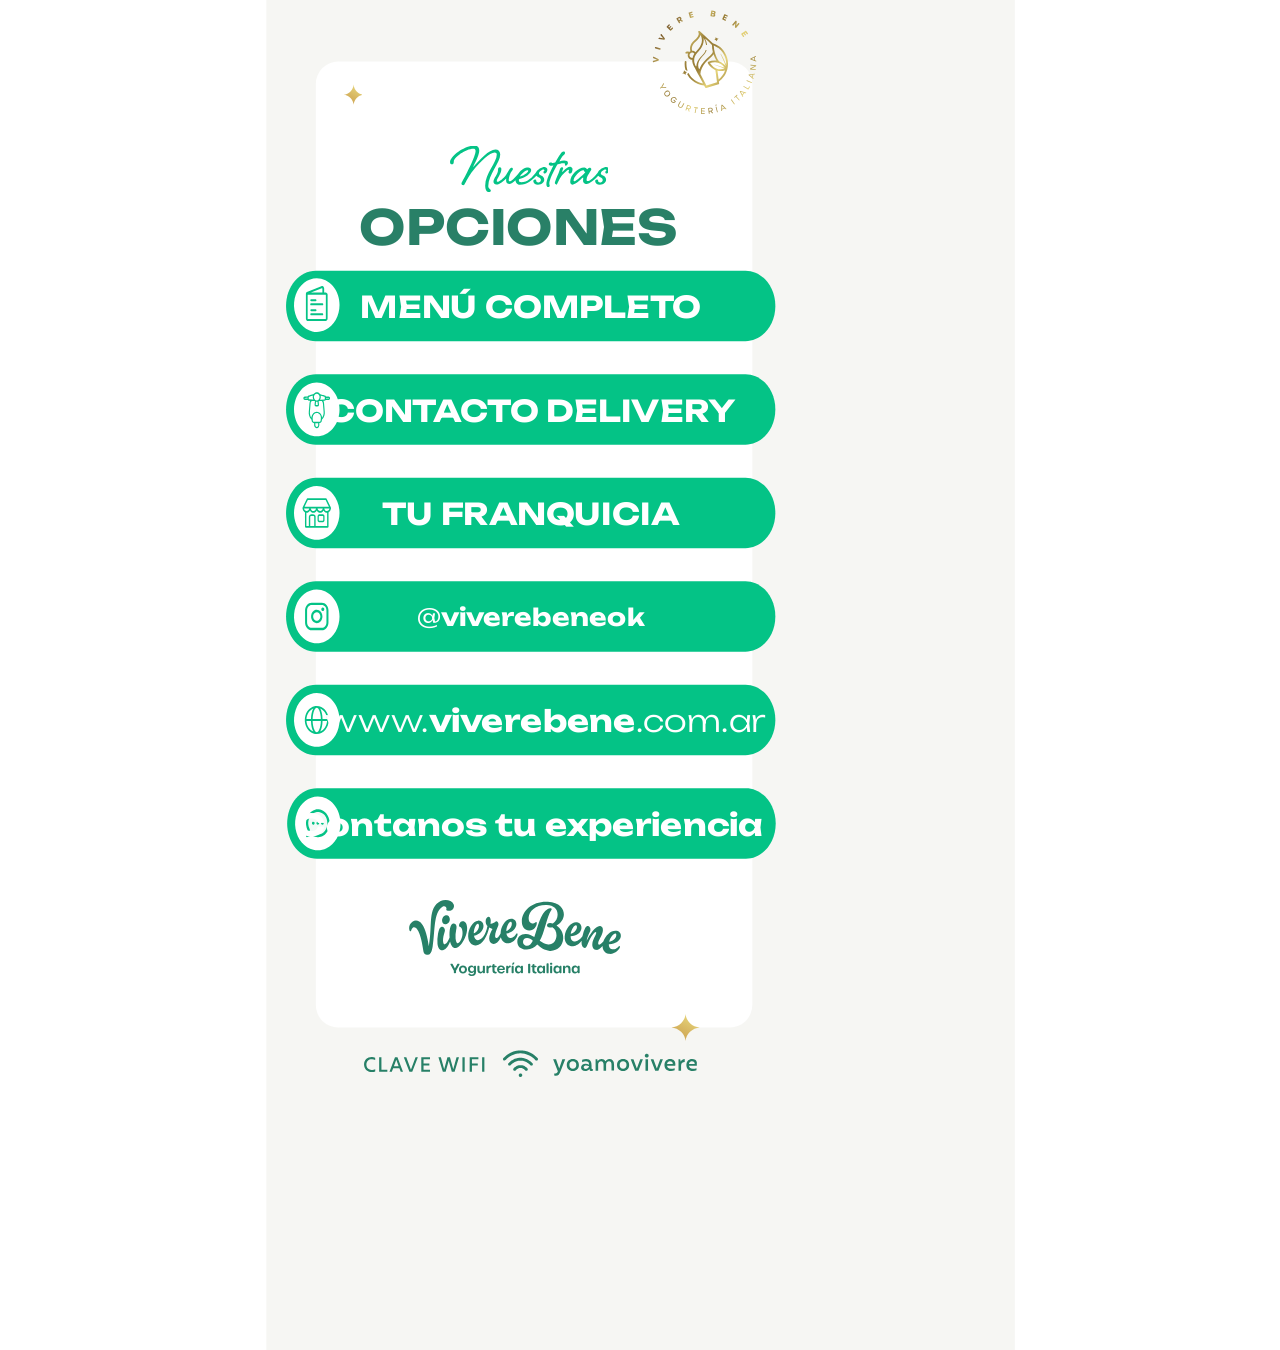
<file: index.html>
<!DOCTYPE html>
<html lang="en">
<head>
  <meta charset="UTF-8">
  <meta http-equiv="X-UA-Compatible" content="IE=edge">
  <meta name="viewport" content="width=device-width, initial-scale=1.0">
  <link rel="stylesheet" href="vars.css">
  <link rel="stylesheet" href="style.css">
  <link href="https://fonts.googleapis.com/css2?family=Unbounded:wght@300;700&display=swap" rel="stylesheet">
  
  
  <style>
   a,
   button,
   input,
   select,
   h1,
   h2,
   h3,
   h4,
   h5,
   * {
       box-sizing: border-box;
       margin: 0;
       padding: 0;
       border: none;
       text-decoration: none;
       background: none;
   
       -webkit-font-smoothing: antialiased;
   }
   
   menu, ol, ul {
       list-style-type: none;
       margin: 0;
       padding: 0;
   }
   </style>
  <title>Document</title>
</head>
<body>
  <div class="android-compact-6">
    <div class="group-9">
      <div class="rectangle-3"></div>
      <div class="botones">
        <div class="vivere-cono-men-con-bot-n-1">
          <a href="VIVERE menú .pdf">
          <img class="capa-2" src="capa-20.svg" />
          <div class="frame-18">
            <div class="frame-8">
              <div class="men-completo">MENÚ COMPLETO</div>
            </div>
          </div></a>
        </div>
        <div class="vivere-cono-delivery-con-bot-n-1-1">
          <a href="#">
          <img class="capa-22" src="capa-21.svg" />
          <div class="frame-17">
            <div class="frame-8">
              <div class="contacto-delivery">CONTACTO DELIVERY</div>
            </div>
          </div></a>
        </div>
        <div class="vivere-cono-franquicias-con-bot-n-2">
          <img class="capa-23" src="capa-22.svg" />
          <div class="frame-172">
            <a href="#">
            <div class="frame-8">
              <div class="tu-franquicia">TU FRANQUICIA</div>
            </div>
          </div></a>
        </div>
        <div class="frame-22">
          <img class="group-8" src="group-80.svg" />
          <div class="frame-17">
            <a href="https://www.instagram.com/viverebeneok/">
            <div class="frame-8">
              <div class="viverebeneok">
                <span>
                  <span class="viverebeneok-span">@</span><span class="viverebeneok-span2">viverebeneok</span>
                </span>
              </div>
            </div>
          </div></a>
        </div>
        <div class="vivere-cono-www-con-bot-n-1">
          <img class="capa-24" src="capa-23.svg" />
          <div class="frame-173">
            <a href="https://viverebene.com.ar/">
            <div class="frame-82">
              <div class="www-viverebene-com-ar">
                <span>
                  <span class="www-viverebene-com-ar-span">www.</span><span class="www-viverebene-com-ar-span2">viverebene</span><span class="www-viverebene-com-ar-span">.com.ar</span>
                </span>
              </div>
            </div></a>
          </div>
        </div>
         <div class="vivere-cono-franquicias-con-bot-n-2">
          <img class="capa-23" src="capa-212.svg" />
          <div class="frame-172">
            <a href="#">
            <div class="frame-8">
              <div class="tu-franquicia">Contanos tu experiencia</div>
            </div>
          </div></a>
        </div>
      </div>
    </div>
    <div class="vivere-vasito-2">
      <img class="dise-o" src="dise-o0.svg" />
    </div>
    <div class="vivere-clave-wifi-2">
      <img class="capa-25" src="capa-24.svg" />
    </div>
    <div class="vivere-nuestras-2">
      <img class="capa-26" src="capa-25.svg" />
    </div>
    <div class="vivere-estrellita-2">
      <img class="capa-27" src="capa-26.svg" />
    </div>
    <div class="opciones">OPCIONES</div>
    <img class="group-1" src="group-10.svg" />
    <img class="capa-28" src="capa-27.svg" />
  </div>
  
</body>
</html>
</file>
<file: vars.css>
/* Figma Styles of your File */
:root {
  
  /* Colors */
  /* Fonts */
  /* Effects */
}
/* Figma Color Variables of your File */
</file>
<file: style.css>
/* ========== ESTILOS BASE ========== */
.android-compact-6,
.android-compact-6 * {
  
  box-sizing: border-box;
}

/* Contenedor principal con dimensiones de diseño.
   Se usa max-width para que en pantallas grandes siga centrado. */
.android-compact-6 {
  background: #f6f6f3;
  padding: 10px 14px;
  width: 360.5px;       /* Ancho base de diseño */
  height: 750px;        /* Alto base de diseño */
  position: relative;
  overflow: hidden;
  margin: 0 auto;
}


.group-8,
.capa-19,
.capa-2,
.capa-22,
.capa-23,
.capa-24 {
  transition: opacity 0.2s ease-in-out; /* Suaviza la transición */
}
.group-8:hover,
.capa-19:hover,
.capa-2:hover,
.capa-22:hover,
.capa-23:hover,
.capa-24:hover {
  opacity: 0.85; /* Ligera reducción en transparencia para el efecto visual */
}


/* Contenedor de la zona principal (elementos agrupados) */
.group-9 {
  width: 332.5px;
  height: 643.87px;
  position: static;  /* Se deja igual para respetar la estructura original */
}

/* Elemento de fondo blanco con esquinas redondeadas */
.rectangle-3 {
  background: #ffffff;
  border-radius: 15px;
  width: 291.27px;         /* 87.6% aprox. de 332.5px */
  height: 643.87px;        /* Igual a la altura de .group-9 */
  position: absolute;
  left: 32.81px;           /* Aprox. 9.87% del ancho */
  top: 41.02px;            /* Aprox. 6.26% del alto (655px) */
}

/* Contenedor de los botones (con sus imágenes y textos) */
.botones {
  display: flex;
  flex-direction: column;
  gap: 21px;
  align-items: center;
  justify-content: center;
  width: 332.5px;
  position: absolute;
  left: 10px;              /* 3% aprox. del ancho */
  top: 180.47px;           /* Aprox. 27.55% del alto */
}

/* ================== ESTILOS DE BOTONES ================== */
/* Cada botón es un bloque que contiene la imagen (de fondo) y el texto */
.vivere-cono-contanos,
.vivere-cono-men-con-bot-n-1,
.vivere-cono-delivery-con-bot-n-1-1,
.vivere-cono-franquicias-con-bot-n-2,
.vivere-cono-www-con-bot-n-1 {
  display: flex;
  flex-direction: column;
  gap: 10px;
  align-items: center;
  justify-content: center;
  width: 100%;        /* Toman el ancho completo del contenedor botones */
  height: 48px;       /* Alto fijo según diseño */
  position: relative; /* Para que los elementos internos con posicionamiento absoluto se refieran a este bloque */
  overflow: hidden;
}

/* Las imágenes que están dentro de los botones.
   Se posicionan de forma absoluta para “cubrir” el botón según el diseño. */
.capa-19,
.capa-2,
.capa-22,
.capa-23,
.capa-24 {
  position: absolute;
  left: 0;
  top: 0;
  width: 100%;
  height: 48px;
  overflow: visible;
}

/* Los contenedores que agrupan el texto (y que ayudan a centrarlo) */
.frame-18,
.frame-17 {
  display: flex;
  flex-direction: row;
  align-items: center;
  justify-content: center;
  width: 210px;       /* Valor tomado del diseño */
  height: 36px;
  position: relative;
  aspect-ratio: 210 / 36;
}

.frame-8 {
  display: flex;
  flex-direction: row;
  gap: 10px;
  align-items: center;
  justify-content: center;
  height: 14px;
  position: relative;
}

/* Estilos para el texto dentro de los botones.
   Se usa text-align: center para mantener el contenido centrado. */
.men-completo,
.contacto-delivery,
.tu-franquicia {
  color: #ffffff;
  text-align: center;
  font-family: "Unbounded", sans-serif;
  font-size: 14px;
  font-weight: 700;
  position: relative;
  white-space: nowrap;
}

/* Último botón (con el sitio web) posee una estructura similar */
.frame-22 {
  display: flex;
  flex-direction: column;
  align-items: center;
  justify-content: center;
  width: 100%;
  height: 48px;
  position: relative;
}
.group-8 {
  position: absolute;
  left: 0;
  top: 0;
  width: 100%;
  height: 48px;
  overflow: visible;
}
.frame-173 {
  padding: 0 10px;
  display: flex;
  flex-direction: row;
  align-items: center;
  justify-content: flex-start;
  width: 262px;
  height: 44.91px;
  position: relative;
  aspect-ratio: 262 / 44.91;
}
.frame-82 {
  display: flex;
  flex-direction: row;
  gap: 10px;
  align-items: center;
  justify-content: center;
  width: 262px;
  height: 14px;
  position: relative;
  aspect-ratio: 262 / 14;
}
.viverebeneok{
  color: #ffffff;
  text-align: center;
  font-family: "Unbounded", sans-serif;
  font-size: 16px;
  font-weight: 700;
  position: relative;
}
.viverebeneok-span {
  font-family: "Unbounded", sans-serif;
  font-weight: 300;
}
.viverebeneok-span2 {
  font-family: "Unbounded", sans-serif;
  font-weight: 700;
}
.www-viverebene-com-ar-span {
  font-family: 'Unbounded', sans-serif;
  font-weight: 300;
}
.www-viverebene-com-ar-span2 {
  font-family: 'Unbounded', sans-serif;
  font-weight: 700;
}
.www-viverebene-com-ar {
  color: #ffffff;
  text-align: center;
  font-family: "Unbounded", sans-serif;
  font-size: 14px;
  font-weight: 400;
  position: relative;
}

/* ================== DEMÁS ELEMENTOS ================== */
.vivere-vasito-2 {
  width: 70.4px;
  height: 70px;
  position: absolute;
  left: 256.5px;
  top: 6px;
  aspect-ratio: 70.4 / 70;
}
.dise-o {
  width: 100%;
  height: 100%;
  position: absolute;
  left: 0;
  top: 0;
  overflow: visible;
}
.vivere-clave-wifi-2 {
  width: 222.18px;
  height: 17.73px;
  position: absolute;
  left: 65.16px;
  top: 700.27px;
  overflow: hidden;
  aspect-ratio: 222.18 / 17.73;
}
.capa-25 {
  position: absolute;
  left: 0;
  top: 0;
  overflow: visible;
}
.vivere-nuestras-2 {
  width: 106.2px;
  height: 31.24px;
  position: absolute;
  left: 121.5px;
  top: 97px;
  overflow: hidden;
  aspect-ratio: 106.2 / 31.24;
}
.capa-26 {
  position: absolute;
  left: 0;
  top: 0;
  overflow: visible;
}
.vivere-estrellita-2 {
  width: 13.23px;
  height: 13.51px;
  position: absolute;
  left: 50.58px;
  top: 56.38px;
  overflow: hidden;
  aspect-ratio: 13.23 / 13.51;
}
.capa-27 {
  position: absolute;
  left: 0;
  top: 0;
  overflow: visible;
}

.opciones {
  color: #298067;
  text-align: center;
  font-family: "Unbounded", sans-serif;
  font-size: 32px;
  font-weight: 700;
  position: absolute;
  left: 62px;
  top: 131px;
  display: flex;
  align-items: center;
  justify-content: flex-start;
}

.group-1 {
  width: 141.61px;
  height: 50.71px;
  position: absolute;
  left: 95px;
  top: 600px;
  overflow: visible;
}
.capa-28 {
  width: 19px;
  height: 18px;
  position: absolute;
  left: 270px;
  top: 676px;
  overflow: visible;
}

/* ========== RESPONSIVIDAD ========== */

/* 1. Para pantallas muy pequeñas (320px - 349px) */
@media (min-width: 320px) and (max-width: 349px) {
  .android-compact-6 {
    position: absolute;
    left: 50%;
    top: 0;
    transform: translateX(-50%) scale(0.90);
    max-width: 100vh; /* Ajuste para evitar desbordes */
    min-height: 100vh;
    overflow: visible;
    margin-top: -35px;
   
  }
}
/* 2. Para pantallas pequeñas (350px - 360px) */
@media (min-width: 350px) and (max-width: 360px) {
  .android-compact-6 {
    transform: scale(calc(100vw / 332.5));
    transform-origin: top center;
    min-height: 100vh;
    overflow: hidden;
  }
}

/* 3. Para pantallas medianas (361px - 768px) */
@media (min-width: 361px) and (max-width: 768px) {
  .android-compact-6 {
    position: absolute;
    left: 50%;
    top: 0;
    transform: translateX(-50%) scale(1.1);
    width: 350.5px;
    max-height: 100vh;
    overflow: hidden;
    margin-top: 30px;
  }

  /* Ajuste opcional de tamaño de fuente */
  .men-completo,
  .contacto-delivery,
  .tu-franquicia,
  .www-viverebene-com-ar {
    font-size: 14px;
  }
}

/* 4. Para pantallas grandes móviles (769px en adelante) */
@media (min-width: 769px) {
  .android-compact-6 {
    transform: scale(1.5);
    transform-origin: top center;
    width: calc(332.5px * 1.5);
    min-height: 100vh;
    overflow: hidden;
  }

  .men-completo,
  .contacto-delivery,
  .tu-franquicia,
  .www-viverebene-com-ar {
    font-size: 20px;
  }
}
</file>
